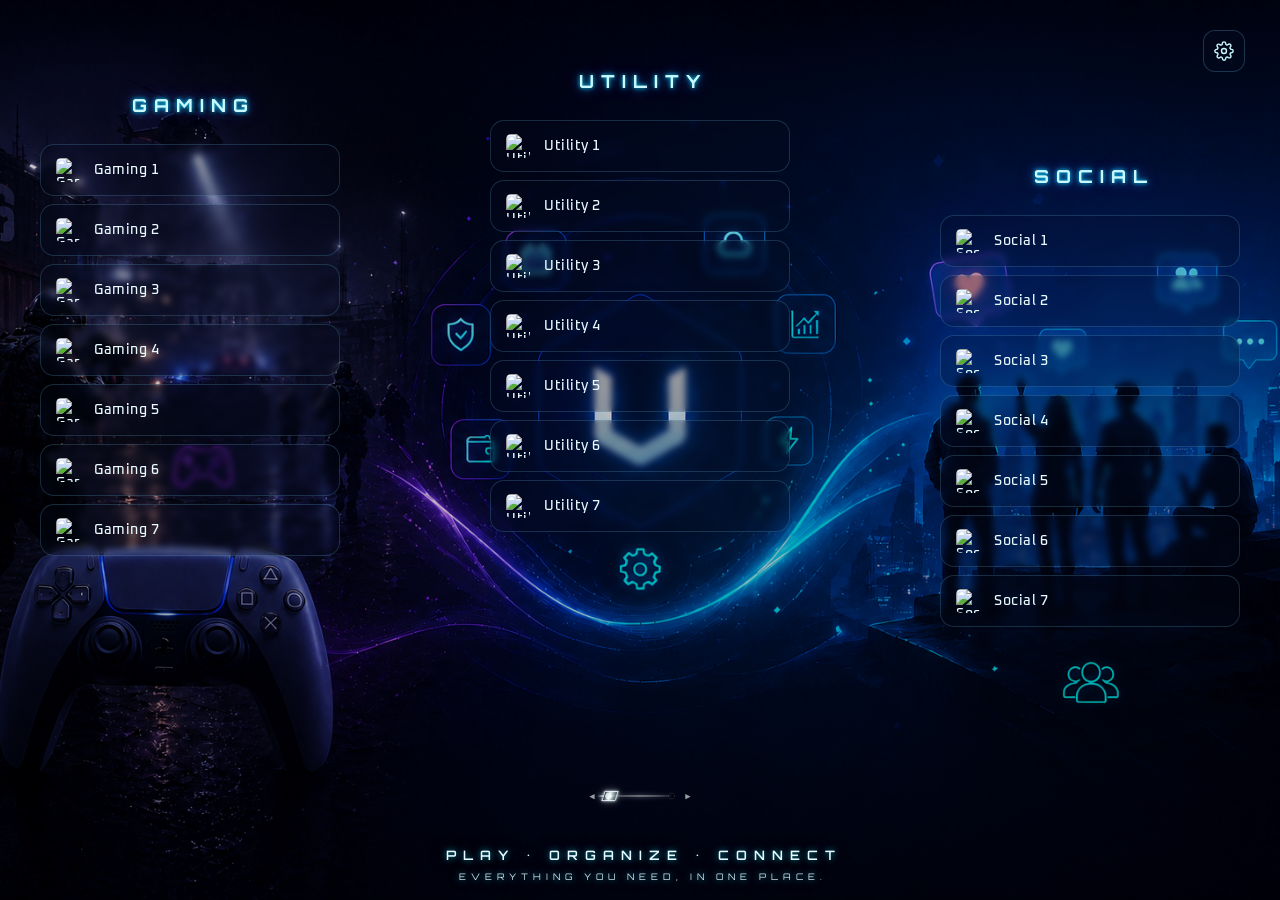
<file: index.html>
<!DOCTYPE html>
<!--
============================================================
  SERVICE WEBPAGE
  Developed by SOX
  © 2026

  Licensed under the PolyForm Noncommercial License 1.0.0
  https://polyformproject.org/licenses/noncommercial/1.0.0
  Required Notice: Copyright 2026 SOX
============================================================
-->

<html lang="it">

<head>
    <meta charset="UTF-8">
    <meta name="viewport" content="width=device-width, initial-scale=1.0">
    <meta http-equiv="Content-Security-Policy" content="object-src 'none'; base-uri 'none'; form-action 'none'">
    <meta name="referrer" content="no-referrer">

    <title>Service Webpage</title>

    <!-- LANGUAGE ENGINE (dictionaries first, then the engine) -->
    <script src="i18n/lang.it.js"></script>
    <script src="i18n/lang.en.js"></script>
    <script src="i18n/i18n.js"></script>

    <!-- Language router: keeps the chosen language and forwards it to both pages.
         Placed in <head> so it is ready before the iframes send their first message. -->
    <script>
        (function () {
            var MESSAGE_TYPE = "service-webpage-language";
            var HELLO_TYPE = "service-webpage-language-hello";

            function getFrames() {
                return ["page-1", "page-2"]
                    .map(function (id) { return document.getElementById(id); })
                    .filter(Boolean);
            }

            function isOurFrame(source) {
                return getFrames().some(function (frame) {
                    return frame.contentWindow === source;
                });
            }

            window.addEventListener("message", function (event) {
                var data = event.data;

                if (!data || !isOurFrame(event.source)) {
                    return;
                }

                /* A page just loaded: tell it the current language. */
                if (data.type === HELLO_TYPE) {
                    event.source.postMessage(
                        { type: MESSAGE_TYPE, lang: window.I18N.getLanguage() },
                        "*"
                    );
                    return;
                }

                /* A page changed the language: update the root and the other page. */
                if (data.type === MESSAGE_TYPE) {
                    window.I18N.setLanguage(data.lang, { broadcast: false });

                    getFrames().forEach(function (frame) {
                        frame.contentWindow.postMessage(
                            { type: MESSAGE_TYPE, lang: window.I18N.getLanguage() },
                            "*"
                        );
                    });
                }
            });
        })();
    </script>

    <style>
        * {
            box-sizing: border-box;
        }

        html,
        body {
            width: 100%;
            height: 100%;
            margin: 0;
            overflow: hidden;
            background: #05070a;
        }

        body {
            position: relative;
            font-family: Consolas, monospace;
        }

        /* =========================================================
           PAGE FRAMES
        ========================================================= */

        .page-frame {
            position: fixed;
            inset: 0;
            z-index: 2; 
            width: 100%;
            height: 100%;
            border: 0;

            opacity: 0;
            visibility: hidden;
            pointer-events: none;

            will-change: transform;

            transition: opacity 180ms ease;
        }

        .page-frame.active {
            opacity: 1;
            visibility: visible;
            pointer-events: auto;
        }

        .page-frame.transitioning {
    transition: none;
    pointer-events: none;
    transform-origin: 50% 50%;
    backface-visibility: hidden;
}


/* =========================================================
   REAL-MOTION TRANSITION
   (--c-src / --c-dst / --c-pk are "r,g,b" triplets set by JS)
========================================================= */

.fx-bg {
    position: fixed;
    inset: 0;
    z-index: 1;

    opacity: 0;
    visibility: hidden;
    pointer-events: none;
    overflow: hidden;

    --c-src: 49, 200, 255;
    --c-dst: 176, 108, 255;

    background:
        radial-gradient(ellipse 65% 55% at 50% 50%,
            rgba(var(--c-src), .16),
            transparent 62%),
        radial-gradient(ellipse 65% 55% at 50% 50%,
            rgba(var(--c-dst), .14) 15%,
            transparent 68%),
        radial-gradient(ellipse 44% 27% at 50% 57%, rgba(3, 5, 10, .78) 0%, rgba(3, 5, 10, .5) 55%, transparent 100%),
        linear-gradient(rgba(3, 5, 10, .32), rgba(3, 5, 10, .32)),
        url("transition/fx-background.webp") center / cover no-repeat,
        #03050a;
}

.fx-bg.running {
    visibility: visible;
}

.fx-hud {
    position: fixed;
    inset: 0;
    z-index: 4;
    display: flex;
    align-items: center;
    justify-content: center;
    opacity: 0;
    visibility: hidden;
    pointer-events: none;
    --c-src: 49, 200, 255;
    --c-dst: 176, 108, 255;
    --c-pk: 49, 200, 255;
}

.fx-hud.running {
    visibility: visible;
    pointer-events: auto;
    cursor: progress;
}

.fx-stage {
    position: relative;
    flex: none;
    width: 720px;
    height: 200px;
    transform-origin: 50% 50%;
}

.fx-canvas {
    position: absolute;
    left: 0;
    top: 0;
    width: 720px;
    height: 200px;
    pointer-events: none;
}

.fx-track {
    position: absolute;
    left: 100px;
    top: 100px;
    width: 520px;
    height: 1px;
    background: linear-gradient(90deg,
        rgba(var(--c-src), .75),
        rgba(255, 255, 255, .35) 50%,
        rgba(var(--c-dst), .75));
    box-shadow: 0 0 6px rgba(200, 225, 255, .18);
}

.fx-fill {
    position: absolute;
    left: 100px;
    top: 99px;
    width: 520px;
    height: 3px;
    transform: scaleX(0);
    transform-origin: left center;
    border-radius: 2px;
    background: linear-gradient(90deg,
        rgba(var(--c-src), .55),
        rgba(var(--c-pk), .95));
    box-shadow: 0 0 9px rgba(var(--c-pk), .75);
}

.fx-trail {
    position: absolute;
    left: 0;
    top: 99px;
    width: 120px;
    height: 3px;
    opacity: 0;
    background: linear-gradient(90deg, transparent, rgba(var(--c-pk), .9));
    filter: blur(1px);
}

.fx-dot {
    position: absolute;
    top: 100px;
    width: 7px;
    height: 7px;
    border-radius: 50%;
    transform: translate(-50%, -50%);
    border: 1px solid rgba(var(--dc), .8);
    background: rgba(var(--dc), calc(.12 + var(--g, 0) * .88));
    box-shadow: 0 0 calc(3px + var(--g, 0) * 12px) rgba(var(--dc), .9);
}

.fx-dot.big { width: 11px; height: 11px; }
.fx-dot.s { --dc: var(--c-src); }
.fx-dot.d { --dc: var(--c-dst); }

.fx-device {
    position: absolute;
    top: 100px;
    width: 64px;
    height: 48px;
    transform: translate(-50%, -50%);
    color: rgb(var(--dc));
    filter: drop-shadow(0 0 calc(4px + var(--g, 0) * 12px) rgba(var(--dc), .9));
}

.fx-device svg {
    display: block;
    width: 100%;
    height: 100%;
}

.fx-device.src { left: 56px; --dc: var(--c-src); }
.fx-device.dst { left: 664px; --dc: var(--c-dst); }

.fx-node {
    position: absolute;
    left: 360px;
    top: 100px;
    width: 110px;
    height: 110px;
    transform: translate(-50%, -50%);
    color: rgb(var(--hc, 200, 230, 255));
    filter: drop-shadow(0 0 calc(2px + var(--g, 0) * 18px) rgba(var(--hc, 200, 230, 255), .95));
}

.fx-node svg {
    display: block;
    width: 100%;
    height: 100%;
}

.fx-node-ring-arc {
    transform-box: fill-box;
    transform-origin: center;
}

.fx-node.active .fx-node-ring-arc {
    animation: fxNodeSpin 900ms linear infinite;
}

@keyframes fxNodeSpin {
    from { transform: rotate(0deg); }
    to   { transform: rotate(360deg); }
}

.fx-node-label {
    position: absolute;
    left: 360px;
    top: 170px;
    transform: translate(-50%, 0);
    width: 280px;
    text-align: center;
    font-family: 'Orbitron', Consolas, monospace;
    font-size: 13px;
    font-weight: 700;
    letter-spacing: 1.6px;
    color: rgb(var(--hc, 200, 230, 255));
    text-shadow: 0 0 8px rgba(var(--hc, 200, 230, 255), .7);
    opacity: 0;
    white-space: nowrap;
    pointer-events: none;
}

.fx-node-label span {
    display: inline-block;
}

.fx-ring {
    position: absolute;
    top: 100px;
    width: 96px;
    height: 96px;
    margin: -48px 0 0 -48px;
    border-radius: 50%;
    border: 2px solid rgba(var(--dc), .95);
    box-shadow:
        0 0 14px rgba(var(--dc), .7),
        inset 0 0 14px rgba(var(--dc), .35);
    opacity: 0;
    will-change: transform, opacity;
}

.fx-ring.src { left: 56px; --dc: var(--c-src); }
.fx-ring.dst { left: 664px; --dc: var(--c-dst); }
.fx-ring.arc { border-right-color: transparent; border-bottom-color: transparent; }

.fx-ring.dash {
    width: 136px;
    height: 136px;
    margin: -68px 0 0 -68px;
    border-style: dashed;
    border-width: 2px;
    box-shadow: none;
}

.fx-packet {
    position: absolute;
    left: 0;
    top: 100px;
    width: 26px;
    height: 14px;
    margin: -7px 0 0 -13px;
    opacity: 0;
    border-radius: 3px;
    border: 1px solid rgba(255, 255, 255, .85);
    background: linear-gradient(90deg,
        rgba(var(--c-pk), .55),
        #ffffff 45%,
        rgba(var(--c-pk), .8));
    box-shadow:
        0 0 6px #fff,
        0 0 16px rgba(var(--c-pk), .95),
        0 0 34px rgba(var(--c-pk), .55);
    will-change: transform, opacity;
}

.fx-deco {
    position: fixed;
    inset: 0;
    opacity: 0;
    visibility: hidden;
    pointer-events: none;
    transform-origin: 50% 50%;
    will-change: transform, opacity;
}

.fx-deco.running {
    visibility: visible;
}

.fx-dim {
    background: #03050a;
}

.fx-glow {
    outline: 2px solid rgb(var(--gc, 49, 200, 255));
    box-shadow: 0 0 60px rgba(var(--gc, 49, 200, 255), .7);
}

.fx-debug {
    position: fixed;
    left: 16px;
    bottom: 14px;
    z-index: 5;
    display: none;
    padding: 6px 10px;
    border-radius: 6px;
    background: rgba(0, 0, 0, .65);
    color: #c9f8ff;
    font: 12px Consolas, monospace;
    letter-spacing: 1px;
}


        /* =========================================================
           PAGE NAVIGATION (DATA TRANSFER SWITCH)
        ========================================================= */

        .page-navigation {
            position: fixed;
            left: 50%;

            width: 112px;
            height: 28px;

            /* --nav-shift: distance (px) the active page can still scroll down.
               0 = default position; > 0 = the bar travels with the page content. */
            transform: translateX(-50%) translateY(var(--nav-shift, 0px));

            z-index: 900;

            opacity: 1;
            visibility: visible;

            transition:
                opacity 160ms ease,
                visibility 160ms ease;
        }

        .page-navigation.page-one {
            left: 50%;
            bottom: 90px;
        }

        .page-navigation.page-two {
            left: 49.8%;
            bottom: 120px;
        }

        .page-navigation.hidden {
            opacity: 0;
            visibility: hidden;
            pointer-events: none;
        }

        /* While the page is being scrolled the bar is hidden (it would trail the
           content by a frame or two) and fades back in once the scroll stops. */
        .page-navigation.nav-scrolling {
            opacity: 0;
            pointer-events: none;
            transition-duration: 60ms;
        }

        /* =========================================================
           DATA CHANNEL
        ========================================================= */

        .switch-track {
            position: absolute;

            left: 25px;
            right: 25px;
            top: 50%;

            height: 1px;

            transform: translateY(-50%);

            background:
                linear-gradient(90deg,
                    rgba(220, 235, 240, .18),
                    rgba(225, 240, 244, .58) 25%,
                    rgba(245, 250, 252, .72) 50%,
                    rgba(225, 240, 244, .58) 75%,
                    rgba(220, 235, 240, .18));

            box-shadow:
                0 0 4px rgba(225, 240, 245, .20);
        }

        .switch-track::after {
            content: "";

            position: absolute;

            left: 0;
            right: 0;
            top: -2px;

            height: 5px;

            background:
                linear-gradient(90deg,
                    transparent,
                    rgba(230, 242, 246, .14),
                    transparent);

            filter: blur(2px);
        }

        /* =========================================================
           ENDPOINT NODES
        ========================================================= */

        .switch-node {
            position: absolute;

            top: 50%;

            width: 7px;
            height: 7px;

            transform: translateY(-50%);

            background: #070a0d;

            border: 1px solid rgba(225, 240, 244, .48);

            clip-path: polygon(25% 0%,
                    75% 0%,
                    100% 50%,
                    75% 100%,
                    25% 100%,
                    0% 50%);

            transition:
                opacity 160ms ease,
                box-shadow 160ms ease,
                background 160ms ease;
        }

        .switch-node-left {
            left: 21px;
        }

        .switch-node-right {
            right: 21px;
        }

        .switch-node.active {
            background: rgba(225, 240, 244, .95);

            box-shadow:
                0 0 4px rgba(230, 245, 248, .90),
                0 0 8px rgba(210, 235, 240, .38);

            opacity: 1;
        }

        .switch-node.inactive {
            opacity: .32;
        }

        /* =========================================================
           DATA PACKET
        ========================================================= */

        .switch-core {
            position: absolute;

            left: 19px;
            top: 50%;

            width: 14px;
            height: 10px;

            transform:
                translateY(-50%) skewX(-18deg);

            z-index: 10;

            background:
                linear-gradient(90deg,
                    rgba(125, 145, 151, .30),
                    rgba(238, 248, 250, .96) 45%,
                    rgba(145, 168, 174, .50));

            border: 1px solid rgba(235, 248, 250, .82);

            box-shadow:
                0 0 3px rgba(235, 248, 250, .95),
                0 0 8px rgba(215, 238, 242, .42);

            transition:
                left 520ms cubic-bezier(.18, .72, .18, 1),
                filter 160ms ease;
        }

        .switch-core::before {
            content: "";

            position: absolute;

            left: 3px;
            right: 3px;
            top: 3px;

            height: 2px;

            background:
                linear-gradient(90deg,
                    transparent,
                    rgba(250, 255, 255, .95),
                    transparent);

            box-shadow:
                0 0 3px rgba(240, 250, 252, .85);
        }

        .switch-core::after {
            content: "";

            position: absolute;

            left: -7px;
            top: 3px;

            width: 6px;
            height: 2px;

            background:
                linear-gradient(90deg,
                    transparent,
                    rgba(225, 242, 245, .72));

            box-shadow:
                0 0 4px rgba(220, 240, 244, .35);
        }

        /* =========================================================
           PACKET TRAIL
        ========================================================= */

        .switch-trail {
            position: absolute;

            top: 50%;
            left: 19px;

            width: 20px;
            height: 1px;

            transform: translateY(-50%);

            opacity: 0;

            background:
                linear-gradient(90deg,
                    transparent,
                    rgba(230, 245, 248, .58),
                    rgba(230, 245, 248, .10));

            filter: blur(.2px);

            transition:
                left 520ms cubic-bezier(.18, .72, .18, 1),
                opacity 160ms ease;
        }

        .page-navigation.core-moving .switch-trail {
            opacity: .85;
        }

        /* =========================================================
           DATA PULSE
        ========================================================= */

        .page-navigation.core-moving .switch-track::before {
            content: "";

            position: absolute;

            top: -1px;
            left: 0;

            width: 14px;
            height: 3px;

            background:
                linear-gradient(90deg,
                    transparent,
                    rgba(245, 252, 253, .90),
                    transparent);

            filter: blur(1px);

            animation: dataPulse 520ms linear;
        }

        @keyframes dataPulse {
            from {
                transform: translateX(0);
                opacity: 0;
            }

            15% {
                opacity: 1;
            }

            85% {
                opacity: 1;
            }

            to {
                transform: translateX(84px);
                opacity: 0;
            }
        }

        /* =========================================================
           ARROWS
        ========================================================= */

        .switch-arrow {
            position: absolute;

            top: 50%;

            width: 16px;
            height: 20px;

            padding: 0;

            transform: translateY(-50%);

            border: 0;
            outline: none;

            background: transparent;

            color: rgba(225, 238, 242, .66);

            font-family: Consolas, monospace;
            font-size: 9px;
            line-height: 20px;

            cursor: pointer;

            transition:
                color 120ms ease,
                text-shadow 120ms ease;
        }

        .switch-arrow:hover {
            color: rgba(245, 252, 253, .98);

            text-shadow:
                0 0 5px rgba(225, 240, 245, .55);
        }

        .switch-arrow-left {
            left: 0;
        }

        .switch-arrow-right {
            right: 0;
        }

        /* =========================================================
           REDUCED MOTION
        ========================================================= */

        @media (prefers-reduced-motion: reduce) {

            .page-frame,
            .page-navigation,
            .switch-core,
            .switch-trail {
                transition-duration: 0ms !important;
            }

            .page-navigation.core-moving .switch-track::before {
                animation: none;
            }
        }
    </style>
</head>

<body>

    <!-- =========================================================
         PAGE 1
    ========================================================= -->

    <iframe id="page-1" class="page-frame active" src="Page_1/index.html" title="Service Webpage - Page 1">
    </iframe>

    <!-- =========================================================
         PAGE 2
    ========================================================= -->

    <iframe id="page-2" class="page-frame" src="Page_2/index.html" title="Service Webpage - Page 2">
    </iframe>

    
    <!-- REAL-MOTION TRANSITION -->
    
    <div class="fx-bg" id="fx-bg" aria-hidden="true"></div>
    
    <div class="fx-hud" id="fx-hud" aria-hidden="true">
        <div class="fx-stage" id="fx-stage">
    
            <canvas class="fx-canvas" id="fx-canvas" width="1440" height="400"></canvas>
    
            <div class="fx-track"></div>
            <div class="fx-fill" id="fx-fill"></div>
    
            <span class="fx-dot s big" style="left:110px" data-x="110"></span>
            <span class="fx-dot s" style="left:165px" data-x="165"></span>
            <span class="fx-dot d" style="left:555px" data-x="555"></span>
            <span class="fx-dot d big" style="left:610px" data-x="610"></span>
    
            <div class="fx-node" id="fx-node">
                <svg viewBox="0 0 120 120" fill="none">
                    <circle cx="60" cy="60" r="52" stroke="currentColor" stroke-width="1.4" stroke-dasharray="4 7" opacity=".5" />
                    <circle class="fx-node-ring-arc" id="fx-node-ring-arc" cx="60" cy="60" r="40" stroke="currentColor"
                        stroke-width="2.6" stroke-dasharray="44 196" stroke-linecap="round" />
                    <g stroke="currentColor" stroke-width="1.6">
                        <rect x="24" y="30" width="72" height="18" rx="3" fill="rgba(4,8,16,.95)" />
                        <rect x="24" y="52" width="72" height="18" rx="3" fill="rgba(4,8,16,.95)" />
                        <rect x="24" y="74" width="72" height="18" rx="3" fill="rgba(4,8,16,.95)" />
                    </g>
                    <circle id="fx-node-led-1" cx="34" cy="39" r="2.8" fill="currentColor" stroke="none" />
                    <circle id="fx-node-led-2" cx="34" cy="61" r="2.8" fill="currentColor" stroke="none" />
                    <circle id="fx-node-led-3" cx="34" cy="83" r="2.8" fill="currentColor" stroke="none" />
                </svg>
            </div>
            
            <div class="fx-node-label" id="fx-node-label"><span id="fx-node-label-text">PROCESSING REQUEST</span></div>
    
            <div class="fx-device src" id="fx-src">
                <svg viewBox="0 0 64 48" fill="none" stroke="currentColor" stroke-width="3" stroke-linecap="round"
                    stroke-linejoin="round">
                    <rect x="11" y="5" width="42" height="28" rx="3.5" fill="rgba(4,8,16,.75)" />
                    <path d="M3 41h58" />
                </svg>
            </div>
    
            <div class="fx-device dst" id="fx-dst">
                <svg viewBox="0 0 64 48" fill="none" stroke="currentColor" stroke-width="3" stroke-linecap="round"
                    stroke-linejoin="round">
                    <rect x="11" y="5" width="42" height="28" rx="3.5" fill="rgba(4,8,16,.75)" />
                    <path d="M3 41h58" />
                </svg>
            </div>
    
            <div class="fx-ring src" id="fx-ring-src"></div>
            <div class="fx-ring dst arc" id="fx-ring-arc"></div>
            <div class="fx-ring dst" id="fx-ring-dst"></div>
            <div class="fx-ring dst dash" id="fx-ring-dash"></div>
    
            <div class="fx-trail" id="fx-trail"></div>
            <div class="fx-packet" id="fx-packet"></div>
    
        </div>
    </div>
    
    <div class="fx-debug" id="fx-debug"></div>

    <!-- =========================================================
         PAGE NAVIGATION BAR
    ========================================================= -->

    <div class="page-navigation page-one hidden" id="page-navigation">

        <button type="button" class="switch-arrow switch-arrow-left" id="page-button-1" data-i18n-aria-label="nav.page1" aria-label="Vai alla Page 1">
            ◀
        </button>

        <div class="switch-track" aria-hidden="true">
        </div>

        <div class="switch-node switch-node-left active" id="switch-node-left" aria-hidden="true">
        </div>

        <div class="switch-node switch-node-right inactive" id="switch-node-right" aria-hidden="true">
        </div>

        <div class="switch-trail" id="switch-trail" aria-hidden="true">
        </div>

        <div class="switch-core" id="switch-core" aria-hidden="true">
        </div>

        <button type="button" class="switch-arrow switch-arrow-right" id="page-button-2" data-i18n-aria-label="nav.page2" aria-label="Vai alla Page 2">
            ▶
        </button>

    </div>

    <script>
        const page1 = document.getElementById("page-1");
        const page2 = document.getElementById("page-2");

        page1.addEventListener("load", () => setFrameLite(page1, false));
        page2.addEventListener("load", () => setFrameLite(page2, false));

        const navigation = document.getElementById("page-navigation");

        const buttonPage1 = document.getElementById("page-button-1");
        const buttonPage2 = document.getElementById("page-button-2");

    /* The switch bar stays hidden until Page 1 has loaded */
    let navigationRevealed = false;

    function revealNavigation() {

        if (navigationRevealed) return;
        navigationRevealed = true;

        if (transitionRunning) return;

        requestAnimationFrame(() => navigation.classList.remove("hidden"));
    }

    page1.addEventListener("load", revealNavigation);
    window.setTimeout(revealNavigation, 3000);

        window.addEventListener(
                "message",
                event => {

                    if (
                        (event.source !== page1.contentWindow &&
                            event.source !== page2.contentWindow) ||
                        !event.data ||
                        event.data.type !== "add-service-modal"
                    ) {
                        return;
                    }

                    if (event.data.open) {

                        navigation.style.zIndex = "-1";

                    } else {

                        navigation.style.zIndex = "900";

                    }

                }
            );

        const nodeLeft = document.getElementById("switch-node-left");
        const nodeRight = document.getElementById("switch-node-right");

        const core = document.getElementById("switch-core");
        const trail = document.getElementById("switch-trail");

        let currentPage = 1;
        let transitionRunning = false;

        /* =========================================================
           SWITCH BAR vs PAGE SCROLL

           When a page is taller than the window (short window, narrow layout)
           it scrolls inside its frame. Each page reports how far it can still
           scroll; the bar then travels with the page content and stays in its
           usual place relative to the page bottom, instead of floating over
           the cards. When the page does not scroll the shift is 0 and the bar
           sits in its default position.
        ========================================================= */

        const navShift = { 1: 0, 2: 0 };

        function applyNavShift() {
            navigation.style.setProperty("--nav-shift", navShift[currentPage] + "px");
        }

        /* Hides the bar while the shift keeps changing, shows it 150 ms after the
           last change. Nothing happens when the page does not scroll. */
        let navScrollTimer = null;

        function pulseNavScrolling() {
            navigation.classList.add("nav-scrolling");

            window.clearTimeout(navScrollTimer);

            navScrollTimer = window.setTimeout(() => {
                navigation.classList.remove("nav-scrolling");
            }, 150);
        }

        window.addEventListener("message", event => {

            const data = event.data;

            if (!data || data.type !== "service-webpage-scroll") {
                return;
            }

            const frameNumber =
                event.source === page1.contentWindow ? 1 :
                event.source === page2.contentWindow ? 2 : 0;

            if (!frameNumber) {
                return;
            }

            const previous = navShift[frameNumber];
            const next = Math.max(0, Number(data.remaining) || 0);

            navShift[frameNumber] = next;

            if (frameNumber !== currentPage) {
                return;
            }

            if (previous !== next && (previous > 0 || next > 0)) {
                pulseNavScrolling();
            }

            applyNavShift();
        });


        /* =========================================================
           ENDPOINT STATE
        ========================================================= */

        function updateNodes(page) {

            if (page === 1) {

                nodeLeft.classList.add("active");
                nodeLeft.classList.remove("inactive");

                nodeRight.classList.add("inactive");
                nodeRight.classList.remove("active");

            } else {

                nodeRight.classList.add("active");
                nodeRight.classList.remove("inactive");

                nodeLeft.classList.add("inactive");
                nodeLeft.classList.remove("active");
            }
        }

        /* =========================================================
           HUD POSITION
        ========================================================= */

        function setNavigationPage(page) {

            navigation.classList.remove(
                "page-one",
                "page-two"
            );

            if (page === 1) {
                navigation.classList.add("page-one");
            } else {
                navigation.classList.add("page-two");
            }
        }

        /* =========================================================
           PACKET POSITION
        ========================================================= */

        function setCorePosition(page) {

            if (page === 1) {

                core.style.left = "19px";
                trail.style.left = "19px";

            } else {

                core.style.left = "79px";
                trail.style.left = "79px";
            }
        }

        /* =========================================================
           DATA TRANSFER ANIMATION
        ========================================================= */

        function animateCoreToPage(
            targetPage,
            previousPage
        ) {

            setNavigationPage(targetPage);

            updateNodes(previousPage);

            setCorePosition(previousPage);

            navigation.offsetHeight;

            navigation.classList.remove("hidden");

            navigation.classList.add("core-moving");

            requestAnimationFrame(() => {

                requestAnimationFrame(() => {

                    setCorePosition(targetPage);

                    updateNodes(targetPage);

                });

            });

            window.setTimeout(() => {

                navigation.classList.remove(
                    "core-moving"
                );

            }, 540);
        }

        /* =========================================================
           PAGE SWITCH
        ========================================================= */

        function completePageSwitch(targetPage) {

                page1.classList.remove("active");
                page2.classList.remove("active");

                if (targetPage === 1) {
                    page1.classList.add("active");
                } else {
                    page2.classList.add("active");
                }

                currentPage = targetPage;
                applyNavShift();
            }

        /* =========================================================
       REAL-MOTION TRANSITION ENGINE
    
       Times in "storyboard ms":
         0 START · 100 DEPARTURE · 200 TRANSFER
         350 ARRIVAL · 450 SWAP · 550 COMPLETED
       The packet always travels from left to right.
        ========================================================= */

            const FX = {
                    DURATION_SCALE: 2.2,   // shrink to icon + enlarge (unchanged)
                    MID_SCALE: 3.1,        // packet travel + dwell in the server: higher = slower
                    DOCK_MS: 250,        // pre-roll: the page turns into a card
                    END_MS: 650,
                    DEBUG: false         // true = shows time and phase at the bottom left
                };

            const PAGE_COLORS = {
                1: [49, 200, 255],
                2: [176, 108, 255]
            };

            const FX_PHASES = [
                [650, "COMPLETED"],
                [550, "DASHBOARD SWAP"],
                [450, "PACKET ARRIVING"],
                [300, "PACKET TRANSFER"],
                [140, "PROCESSING REQUEST"],
                [100, "PACKET DEPARTING"],
                [0, "TRANSITION START"],
                [-Infinity, "PRE-ROLL"]
            ];

            const fxBg = document.getElementById("fx-bg");
            const fxHud = document.getElementById("fx-hud");
            const fxStage = document.getElementById("fx-stage");
            const fxCanvas = document.getElementById("fx-canvas");
            const fxCtx = fxCanvas.getContext("2d");
            const fxFill = document.getElementById("fx-fill");
            const fxTrail = document.getElementById("fx-trail");
            const fxPacket = document.getElementById("fx-packet");
            const fxNode = document.getElementById("fx-node");
            const fxNodeLabel = document.getElementById("fx-node-label");
            const fxNodeLabelText = document.getElementById("fx-node-label-text");
            const fxNodeLed1 = document.getElementById("fx-node-led-1");
            const fxNodeLed2 = document.getElementById("fx-node-led-2");
            const fxNodeLed3 = document.getElementById("fx-node-led-3");
            const fxSrc = document.getElementById("fx-src");
            const fxDst = document.getElementById("fx-dst");
            const fxRingSrc = document.getElementById("fx-ring-src");
            const fxRingArc = document.getElementById("fx-ring-arc");
            const fxRingDst = document.getElementById("fx-ring-dst");
            const fxRingDash = document.getElementById("fx-ring-dash");
            const fxDebug = document.getElementById("fx-debug");
            const fxDots = [...document.querySelectorAll(".fx-dot")]
                .map(el => ({ el, x: Number(el.dataset.x) }));


            const TRACK_L = 100;
            const TRACK_W = 520;
            const CY = 100;
            const SRC_X = 56;
            const DST_X = 664;

            const clamp01 = v => Math.min(1, Math.max(0, v));
            const seg = (t, a, b) => clamp01((t - a) / (b - a));
            const lerp = (a, b, k) => a + (b - a) * k;
            const easeOut = k => 1 - Math.pow(1 - k, 3);
            const easeInOut = k => k < .5 ? 4 * k * k * k : 1 - Math.pow(-2 * k + 2, 3) / 2;
            const bell = (t, c, w) => Math.max(0, 1 - Math.abs(t - c) / w);
            const mix = (a, b, k) => a.map((v, i) => lerp(v, b[i], k));
            const rgbT = c => `${Math.round(c[0])},${Math.round(c[1])},${Math.round(c[2])}`;
            const rgba = (c, a) => `rgba(${rgbT(c)},${a})`;

            let fxState = null;
            let particles = [];

            function packetProgress(t) {
                    if (t < 140) {
                        const u = seg(t, 40, 140);
                        return 0.04 + 0.46 * (1 - Math.pow(1 - u, 2.2));
                    }
                    if (t < 260) {
                        return 0.5;
                    }
                    const u = seg(t, 260, 500);
                    return 0.5 + 0.46 * (1 - Math.pow(1 - u, 1.6));
                }

                function packetVisibility(t) {
                    if (t < 30) return 0;
                    if (t < 55) return seg(t, 30, 55);
                    if (t < 120) return 1;
                    if (t < 150) return 1 - seg(t, 120, 150);
                    if (t < 250) return 0;
                    if (t < 280) return seg(t, 250, 280);
                    if (t < 495) return 1;
                    if (t < 530) return 1 - seg(t, 495, 530);
                    return 0;
                }

                function nodeGlowFn(t) {
                    const rise = seg(t, 90, 150);
                    const fall = 1 - seg(t, 250, 330);
                    return Math.min(rise, fall);
                }

            function emitParticle(x, y, vx, vy, life, size, color) {
                if (particles.length > 260) return;
                particles.push({ x, y, vx, vy, life, age: 0, size, color });
            }

            function burst(x, y, count, speedMin, speedMax, color) {
                for (let i = 0; i < count; i++) {
                    const angle = Math.random() * Math.PI * 2;
                    const speed = lerp(speedMin, speedMax, Math.random());
                    emitParticle(
                        x, y,
                        Math.cos(angle) * speed,
                        Math.sin(angle) * speed,
                        lerp(280, 520, Math.random()),
                        lerp(1.5, 3.2, Math.random()),
                        color
                    );
                }
            }

            function stepParticles(dt) {
                fxCtx.setTransform(1, 0, 0, 1, 0, 0);
                fxCtx.clearRect(0, 0, fxCanvas.width, fxCanvas.height);
                fxCtx.setTransform(2, 0, 0, 2, 0, 0);
                fxCtx.globalCompositeOperation = "lighter";

                for (let i = particles.length - 1; i >= 0; i--) {
                    const p = particles[i];
                    p.age += dt;
                    if (p.age >= p.life) {
                        particles.splice(i, 1);
                        continue;
                    }
                    p.x += p.vx * dt;
                    p.y += p.vy * dt;
                    fxCtx.fillStyle = rgba(p.color, (1 - p.age / p.life) * .9);
                    fxCtx.fillRect(p.x - p.size / 2, p.y - p.size / 2, p.size, p.size);
                }
            }

            function createDeco(className) {
                    const el = document.createElement("div");
                    el.className = "fx-deco " + className;
                    document.body.appendChild(el);
                    return el;
                }

                const decoOutDim = createDeco("fx-dim");
                const decoOutGlow = createDeco("fx-glow");
                const decoInDim = createDeco("fx-dim");
                const decoInGlow = createDeco("fx-glow");
                const allDecos = [decoOutDim, decoOutGlow, decoInDim, decoInGlow];

                function setCardTransform(elements, x, scale, rotY) {
                    const value = `perspective(1600px) translate3d(${x}%,0,0) rotateY(${rotY}deg) scale(${scale})`;
                    elements.forEach(el => { el.style.transform = value; });
                }

                function clearFrameStyle(el) {
                    el.style.transform = "";
                    el.style.opacity = "";
                    el.style.visibility = "";
                    el.style.zIndex = "";
                    el.classList.remove("transitioning");
                }

                function setFrameLite(frame, on) {
                    try {
                        const doc = frame.contentDocument;
                        if (!doc || !doc.head) return;

                        let style = doc.getElementById("fx-lite-style");

                        if (!style) {
                            style = doc.createElement("style");
                            style.id = "fx-lite-style";
                            style.textContent =
                                "*,*::before,*::after{backdrop-filter:none!important;-webkit-backdrop-filter:none!important}";
                            doc.head.appendChild(style);
                        }

                        style.disabled = !on;
                    } catch (error) {
                        /* different origin: ignore */
                    }
                }

            function prepareFx(previousPage, targetPage) {

                    const outFrame = previousPage === 1 ? page1 : page2;
                    const inFrame = targetPage === 1 ? page1 : page2;

                    const srcColor = PAGE_COLORS[previousPage];
                    const dstColor = PAGE_COLORS[targetPage];

                    fxHud.style.setProperty("--c-src", rgbT(srcColor));
                    fxHud.style.setProperty("--c-dst", rgbT(dstColor));
                    fxHud.style.setProperty("--c-pk", rgbT(srcColor));

                    fxBg.style.setProperty("--c-src", rgbT(srcColor));
                    fxBg.style.setProperty("--c-dst", rgbT(dstColor));

                    decoOutGlow.style.setProperty("--gc", rgbT(srcColor));
                    decoInGlow.style.setProperty("--gc", rgbT(dstColor));

                    fxState = {
                        outFrame,
                        inFrame,
                        srcColor,
                        dstColor,
                        dir: targetPage > previousPage ? 1 : -1,
                        stageScale: Math.min(1.25, Math.max(.55, window.innerWidth / 1500)),
                        burstLaunch: false,
                        burstArrive: false,
                        burstSwap: false,
                        emitCarry: 0
                    };

                    particles = [];

                    setFrameLite(page1, true);
                    setFrameLite(page2, true);

                    [outFrame, inFrame].forEach(el => {
                    el.classList.add("transitioning");
                    el.style.visibility = "visible";
                });

                    outFrame.style.zIndex = "2";
                    inFrame.style.zIndex = "3";

                    outFrame.style.opacity = "1";
                    inFrame.style.opacity = "1";

                    decoOutDim.style.zIndex = "2";
                    decoOutGlow.style.zIndex = "2";
                    decoInDim.style.zIndex = "3";
                    decoInGlow.style.zIndex = "3";

                    allDecos.forEach(el => el.classList.add("running"));

                    fxBg.classList.add("running");
                    fxHud.classList.add("running");

                    if (FX.DEBUG) fxDebug.style.display = "block";

                /* initial state: computed IMMEDIATELY, at the very instant of the click,
                   so the browser never paints the incoming page at full screen,
                   not even for a single frame */

                renderFx(-FX.DOCK_MS, 0);

                }

            function renderFx(t, dt) {

                const s = fxState;
                if (!s) return;

                const dock = easeOut(seg(t, -FX.DOCK_MS, 0));
                const swap = easeInOut(seg(t, 550, 650));
                const arrive = seg(t, 430, 550);

                /* outgoing page → card on the left → exits (or the reverse, depending on direction) */

                const outX = (lerp(0, -46, dock) + lerp(0, -38, swap)) * s.dir;
                const outS = lerp(lerp(1, .5, dock), .36, swap);
                const outR = lerp(0, 20, dock) * s.dir;

                setCardTransform([s.outFrame, decoOutDim, decoOutGlow], outX, outS, outR);

                decoOutDim.style.opacity = 1 - lerp(1, .78, dock) * (1 - swap);
                decoOutGlow.style.opacity = Math.min(1, .88 * dock * (1 - swap));

                /* incoming page → same size/position as before (preview
                visible right away, at scale .5), but the reveal happens
                by fading the opacity of the real content — it starts from 0 like
                the veil of the outgoing page does — not with a black overlay */

                const inX = lerp(46, 0, swap) * s.dir;
                const inS = lerp(.5, 1, swap);
                const inR = lerp(-20, 0, swap) * s.dir;

                setCardTransform([s.inFrame, decoInGlow], inX, inS, inR);

                s.inFrame.style.opacity = lerp(dock * lerp(.55, .8, arrive), 1, swap);

                decoInDim.style.opacity = 0;
                decoInGlow.style.opacity = Math.min(1, dock * (.4 + .8 * arrive) * (1 - swap));

                fxBg.style.opacity = dock * (1 - seg(t, 580, 660));
                fxHud.style.opacity = dock * (1 - seg(t, 565, 645));


                 fxStage.style.transform =
                    `translateY(4vh) scale(${s.stageScale * lerp(.9, 1, dock)}) scaleX(${s.dir})`;

                /* packet */
                const p = packetProgress(t);
                const px = TRACK_L + TRACK_W * p;
                const packetOpacity = packetVisibility(t);
                const packetScale =
                    (1 - .5 * seg(t, 120, 150)) *
                    (1 - .5 * seg(t, 495, 530));
                const packetColor = mix(s.srcColor, s.dstColor, p);

                fxHud.style.setProperty("--c-pk", rgbT(packetColor));

                fxPacket.style.opacity = packetOpacity;
                fxPacket.style.transform =
                    `translate3d(${px}px,0,0) skewX(-18deg) scale(${packetScale})`;

                fxTrail.style.opacity = packetOpacity * .95;
                fxTrail.style.transform = `translate3d(${px - 118}px,0,0)`;

                fxFill.style.transform = `scaleX(${clamp01((px - TRACK_L) / TRACK_W)})`;
                fxFill.style.opacity = seg(t, 30, 55) * (1 - seg(t, 400, 480));

                /* dots along the track */
                const dotFade = 1 - seg(t, 500, 570);

                fxDots.forEach(dot => {
                    const d = px - dot.x;
                    const g = d < 0 ? clamp01(1 + d / 40) : clamp01(1 - d / 220);
                    dot.el.style.setProperty(
                        "--g",
                        (g * seg(t, 30, 60) * dotFade).toFixed(3)
                    );
                });

                /* server node: packet processing */
                const nodeGlow = nodeGlowFn(t);
                const labelGlow = Math.min(seg(t, 20, 60), 1 - seg(t, 260, 320));

                const nodeColor = rgbT(mix([200, 230, 255], packetColor, .55 * nodeGlow));
                const labelColor = rgbT(mix([200, 230, 255], packetColor, .55 * labelGlow));

                fxNode.style.setProperty("--g", nodeGlow.toFixed(3));
                fxNode.style.setProperty("--hc", nodeColor);
                fxNode.classList.toggle("active", nodeGlow > 0.08);

                fxNodeLabel.style.setProperty("--hc", labelColor);
                fxNodeLabel.style.opacity = labelGlow;
                fxNodeLabelText.style.transform = `scaleX(${s.dir})`;

                const dwellCore = seg(t, 150, 250);
                const ledOn = threshold =>
                    clamp01((dwellCore - threshold) / 0.12) * nodeGlow;

                fxNodeLed1.style.opacity = Math.max(.25, ledOn(0.10));
                fxNodeLed2.style.opacity = Math.max(.25, ledOn(0.40));
                fxNodeLed3.style.opacity = Math.max(.25, ledOn(0.70));

                /* laptop */
                fxSrc.style.setProperty("--g", Math.max(.3, bell(t, 100, 130) * .95).toFixed(3));
                fxDst.style.setProperty("--g", Math.max(.25, arrive * .55, bell(t, 450, 120)).toFixed(3));

                /* departure ring */
                const srcIn = easeOut(seg(t, 40, 105));
                const srcOut = seg(t, 105, 280);
                fxRingSrc.style.opacity = srcIn * (1 - srcOut);
                fxRingSrc.style.transform = `scale(${lerp(.55, 1.05, srcIn) + .35 * srcOut})`;

                /* arrival arc (350 ms) */
                const arcIn = easeOut(seg(t, 335, 430));
                const arcOut = seg(t, 440, 500);
                fxRingArc.style.opacity = arcIn * (1 - arcOut);
                fxRingArc.style.transform = `rotate(${t * .55}deg) scale(${lerp(.7, 1.12, arcIn)})`;

                /* solid + dashed ring (450 ms) */
                const ringIn = easeOut(seg(t, 400, 462));
                const ringOut = seg(t, 470, 550);
                fxRingDst.style.opacity = ringIn * (1 - ringOut);
                fxRingDst.style.transform = `scale(${lerp(.75, 1.05, ringIn) + .5 * ringOut})`;
                fxRingDash.style.opacity = ringIn * .85 * (1 - ringOut);
                fxRingDash.style.transform =
                    `rotate(${-t * .32}deg) scale(${lerp(.7, 1, ringIn) + .3 * ringOut})`;

                /* particles */
                if (t >= 40 && t <= 500) {
                    s.emitCarry += dt / 5;
                    while (s.emitCarry >= 1) {
                        s.emitCarry -= 1;
                        emitParticle(
                            px - 8,
                            CY + (Math.random() - .5) * 8,
                            -lerp(.02, .11, Math.random()),
                            (Math.random() - .5) * .09,
                            lerp(220, 420, Math.random()),
                            lerp(1.4, 3, Math.random()),
                            packetColor
                        );
                    }
                }

                if (t >= 40 && !s.burstLaunch) {
                    s.burstLaunch = true;
                    burst(SRC_X + 36, CY, 12, .04, .13, s.srcColor);
                }

                if (t >= 450 && !s.burstArrive) {
                    s.burstArrive = true;
                    burst(DST_X - 20, CY, 14, .04, .12, s.dstColor);
                }

                if (t >= 550 && !s.burstSwap) {
                    s.burstSwap = true;
                    burst(DST_X, CY, 30, .06, .2, mix(s.dstColor, [255, 255, 255], .35));
                }

                stepParticles(dt);

                if (FX.DEBUG) {
                    const phase = FX_PHASES.find(([start]) => t >= start)[1];
                    fxDebug.textContent = `${Math.round(t)} ms  ·  ${phase}`;
                }
            }

            function cleanupFx() {

                if (!fxState) return;

                clearFrameStyle(fxState.outFrame);
                clearFrameStyle(fxState.inFrame);

                    allDecos.forEach(el => {
                    el.classList.remove("running");
                    el.style.transform = "";
                    el.style.opacity = "";
                    el.style.zIndex = "";
                });

                setFrameLite(page1, false);
                setFrameLite(page2, false);

                fxBg.classList.remove("running");
                fxHud.classList.remove("running");
                fxBg.style.opacity = "";
                fxHud.style.opacity = "";
                fxDebug.style.display = "none";

                fxNode.classList.remove("active");
                fxNodeLabel.style.opacity = "";

                fxCtx.setTransform(1, 0, 0, 1, 0, 0);
                fxCtx.clearRect(0, 0, fxCanvas.width, fxCanvas.height);

                particles = [];
                fxState = null;
            }

            /* Converts the real elapsed time (ms) into storyboard time (ms).
                   Three stretches: shrink (DURATION_SCALE), middle with packet
                   and dwell (MID_SCALE), enlarge (DURATION_SCALE). */
                function fxTimeAt(elapsed) {

                    const dockReal = FX.DOCK_MS * FX.DURATION_SCALE;
                    const midReal = 550 * FX.MID_SCALE;

                    if (elapsed < dockReal) {
                        return elapsed / FX.DURATION_SCALE - FX.DOCK_MS;
                    }

                    if (elapsed < dockReal + midReal) {
                        return (elapsed - dockReal) / FX.MID_SCALE;
                    }

                    return 550 + (elapsed - dockReal - midReal) / FX.DURATION_SCALE;
                }

            /* Animation frames stop while the tab is hidden. The storyboard clock
               skips the time spent hidden, so the transition resumes exactly where
               it stopped when the tab comes back, instead of showing the frozen
               frame and then jumping to the end. */
            let fxResumed = false;

            document.addEventListener("visibilitychange", () => {
                if (!document.hidden) {
                    fxResumed = true;
                }
            });

            function runTransition(previousPage, targetPage, done) {

                    fxResumed = false;

                    prepareFx(previousPage, targetPage);

                    requestAnimationFrame(() => requestAnimationFrame(() => {

                        const startTime = performance.now();
                        let lastFrame = startTime;
                        let pausedMs = 0;
                        let lastT = -FX.DOCK_MS;

                        const tick = now => {

                            /* The tab has just become visible again: the time since
                               the previous frame was spent hidden and does not count. */
                            if (fxResumed) {
                                pausedMs += now - lastFrame;
                                fxResumed = false;
                            }

                            lastFrame = now;

                            const t = fxTimeAt(now - startTime - pausedMs);
                            const clampedT = Math.min(t, FX.END_MS);
                            const dt = Math.min(50, Math.max(0, clampedT - lastT));

                            lastT = clampedT;

                            renderFx(clampedT, dt);

                            if (t < FX.END_MS) {
                                requestAnimationFrame(tick);
                                return;
                            }

                            completePageSwitch(targetPage);
                            cleanupFx();
                            done();
                        };

                        requestAnimationFrame(tick);
                    }));
                }

            const prefersReducedMotion =
                window.matchMedia("(prefers-reduced-motion: reduce)");

            /* =========================================================
               MAIN TRANSITION
            ========================================================= */

            function switchPage(targetPage) {

                if (
                    transitionRunning ||
                    targetPage === currentPage
                ) {
                    return;
                }

                transitionRunning = true;

                const previousPage = currentPage;

                navigation.classList.add("hidden");

                const finish = () => {
                    animateCoreToPage(targetPage, previousPage);
                    transitionRunning = false;
                };

                if (prefersReducedMotion.matches) {
                    completePageSwitch(targetPage);
                    finish();
                    return;
                }

                runTransition(previousPage, targetPage, finish);
            }

        /* =========================================================
           BUTTONS
        ========================================================= */

        buttonPage1.addEventListener(
            "click",
            () => switchPage(1)
        );

        buttonPage2.addEventListener(
            "click",
            () => switchPage(2)
        );

        /* =========================================================
           INITIAL STATE
        ========================================================= */

        setNavigationPage(1);
            updateNodes(1);
            setCorePosition(1);
    </script>

</body>

</html>
</file>
